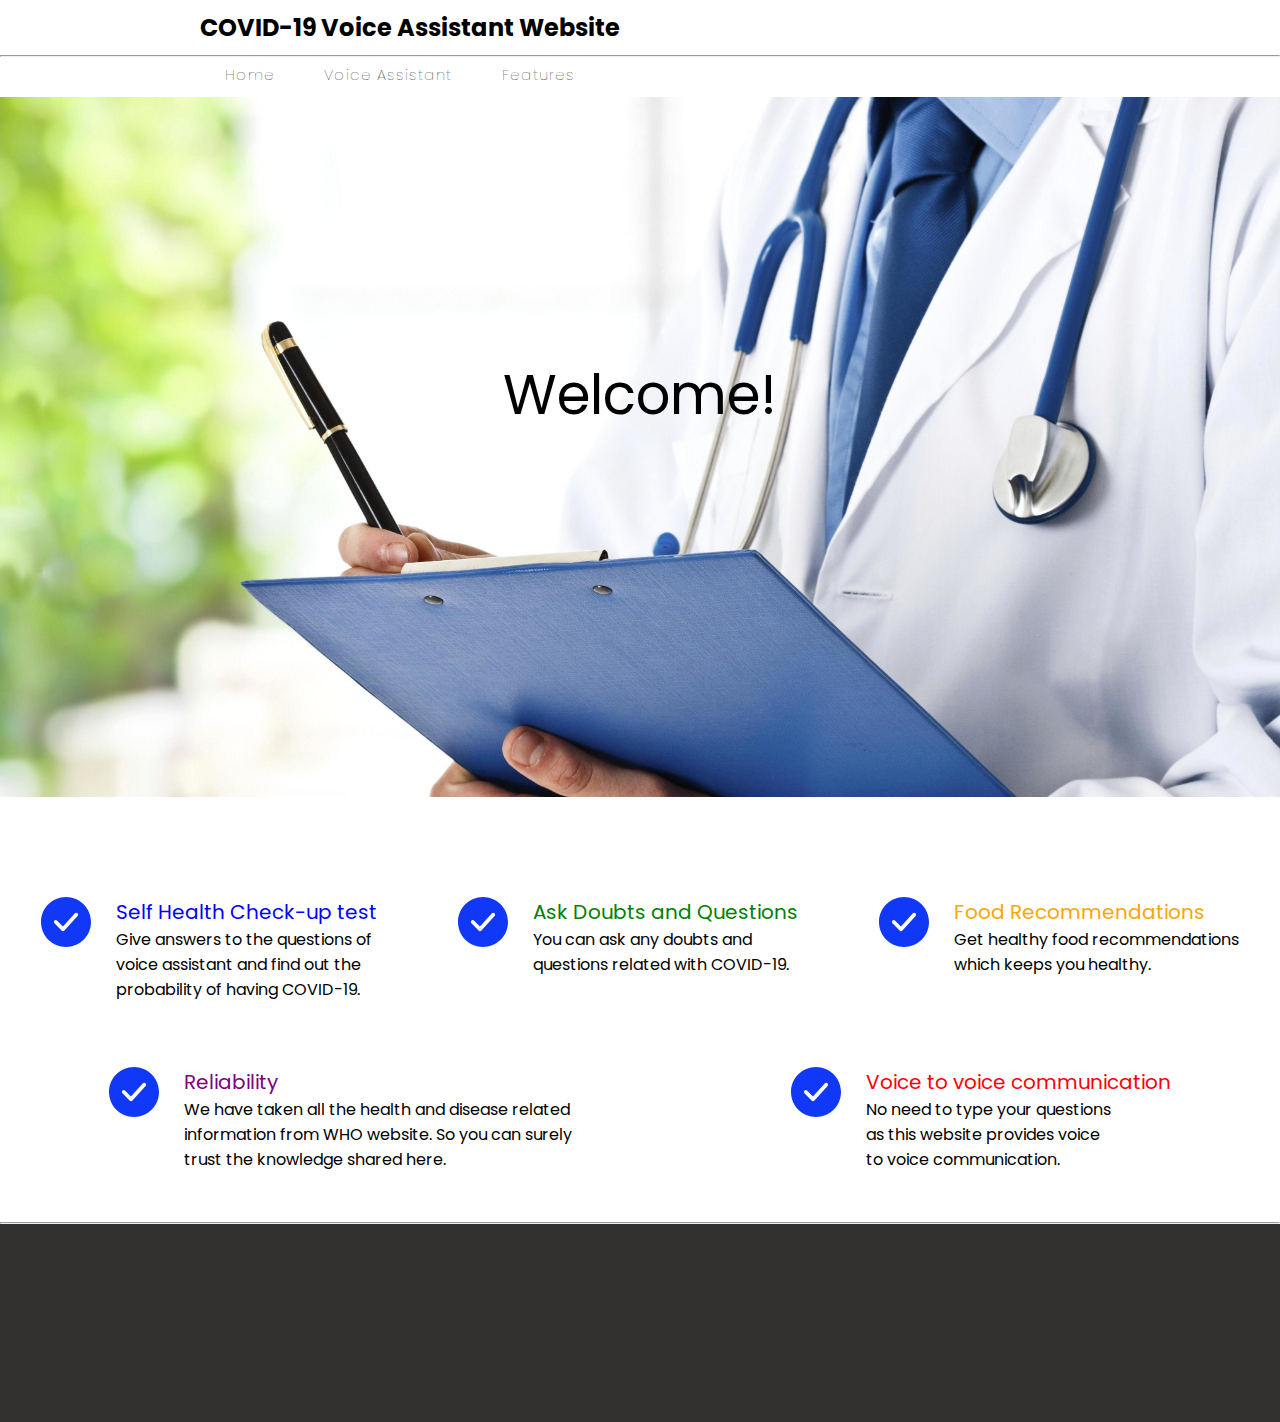
<file: index.html>
<html>
<head>
    <link href="https://fonts.googleapis.com/css?family=Poppins" rel="stylesheet">
    <link rel="stylesheet" href="styles.css">
    <title>COVID-19 Voice Assistant Website</title>
</head>
<body>
        <div class="title">
            <h4>COVID-19 Voice Assistant Website</h4>
        </div>
        <hr>
        <nav>
            <div class="nav-container">
                <ul class="nav-links">
                    <li>
                        <a href="index.html">Home</a>
                    </li>
                    <li>
                        <a href="va.html">Voice Assistant</a>
                    </li>
                    <li>
                        <a href="#features-container">Features</a>
                    </li>
            </div>
        </nav>
        
        <div class="center">
            <div class="center-text"> Welcome! </div>
        </div>
        <div class="features-container" id="features-container">
            <div class="features-top">
                <div class="features-flex-icon-content">
                    <div class="icon-container">
                        <img src="992481.svg" id="icon">
                    </div>
                    <div class="features-description">
                        <p class="features-titles" id="features-titles-1">Self Health Check-up test</p> 
                        <p>Give answers to the questions of <br> voice assistant
                            and find out the <br> probability of having COVID-19.</p>
                    </div> 
                </div>
                <div class="features-flex-icon-content">
                    <div class="icon-container">
                        <img src="992481.svg" id="icon">
                    </div>
                    <div class="features-description">
                        <p class="features-titles" id="features-titles-2">Ask Doubts and Questions</p>                        
                        <p>You can ask any doubts and <br> questions related with COVID-19.</p>
                    </div> 
                </div>
                <div class="features-flex-icon-content">
                    <div class="icon-container">
                        <img src="992481.svg" id="icon">
                    </div>
                    <div class="features-description">
                        <p class="features-titles" id="features-titles-3">Food Recommendations</p>                        
                        <p>Get healthy food recommendations <br> which keeps you healthy.</p>
                    </div>
                </div>
            </div>
        </div>
        
        <div class="features-bottom">
            <div class="features-flex-icon-content">
                <div class="icon-container">
                    <img src="992481.svg" id="icon">
                </div>
                <div class="features-description">
                    <p class="features-titles" id="features-titles-4">Reliability</p>                        
                    <p>We have taken all the health and disease related <br> information from WHO website. So you can surely <br> trust the knowledge shared here.</p>
                </div>
            </div>
            <div class="features-flex-icon-content">
                <div class="icon-container">
                    <img src="992481.svg" id="icon">
                </div>
                <div class="features-description">
                    <p class="features-titles" id="features-titles-5">Voice to voice communication</p>                    
                    <p>No need to type your questions <br> as this website provides voice <br> to voice communication.</p>
                </div> 
            </div>
        </div>
        <div class="footer">
            <hr id="horizontal">
        </div>
</body>
</html>
</file>
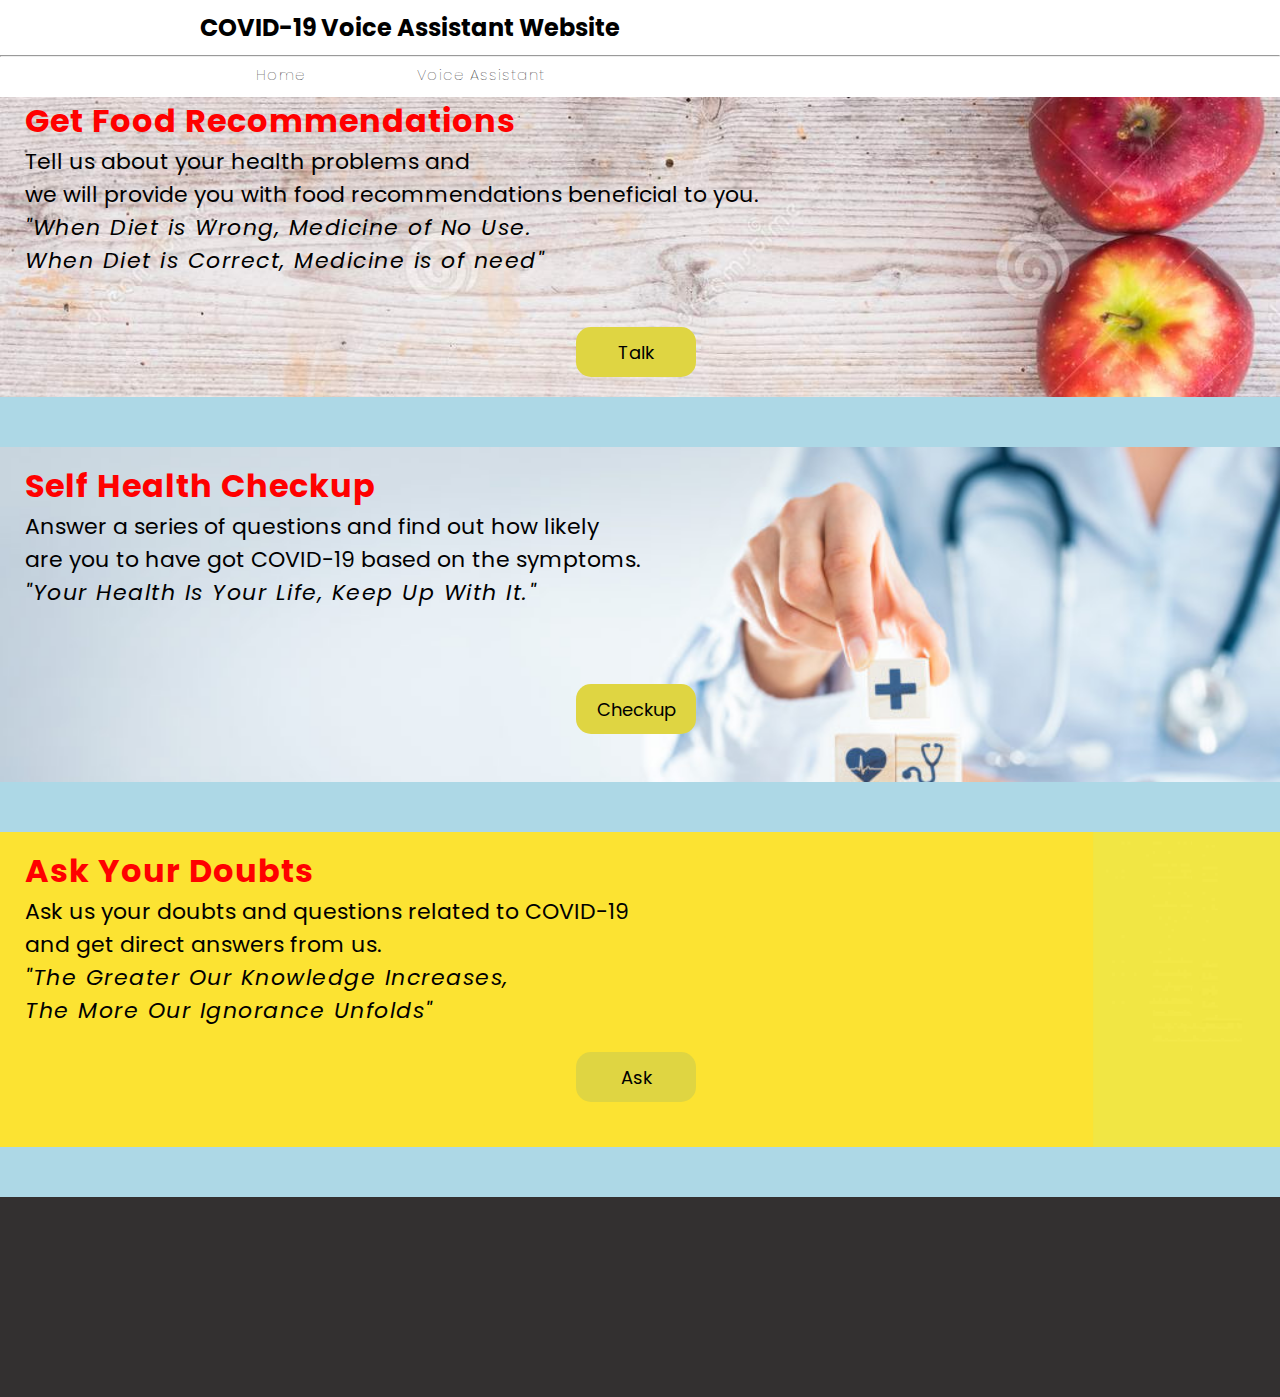
<file: va.html>
<html>
<head>
    <link href="https://fonts.googleapis.com/css?family=Poppins" rel="stylesheet">
    <link rel="stylesheet" href="styles.css">
    <title>Voice Assistant</title>
</head>
<body>
    <div class="title">
        <h4>COVID-19 Voice Assistant Website</h4>
    </div>
    <hr>
    <nav>
        <div class="nav-container">
            <ul class="nav-links">
                <li>
                    <a href="index.html">Home</a>
                </li>
                <li>
                    <a href="va.html">Voice Assistant</a>
                </li>
        </ul>
        </div>
    </nav>
    <div class="food-rec">
        <h3 class="headings">Get Food Recommendations</h3>
        <p class="text">Tell us about your health problems and <br> we will provide you with food recommendations beneficial to you. </p>
        <p class="quote">"When Diet is Wrong, Medicine of No Use. <br>  When Diet is Correct, Medicine is of need" </p>
        <br><br>
        <div class="buttons">
            <button class="talk" id="food-exe">Talk</button>
        </div>
        
    </div>
    
    
    <h3 class="content"></h3>

    <div class="mid"></div>

    <div class="check-up-div">
        <h3 class="headings">Self Health Checkup</h3>
        <p class="text">Answer a series of questions and find out how likely <br> are you to have got COVID-19 based on the symptoms. </p>
        <p class="quote">"Your Health Is Your Life, Keep Up With It."</p>
        <br><br><br>
        <div class="buttons">
            <button class="talk" id="checkUp">Checkup</button>
        </div>
    </div>

    <div class="mid"></div>

    <div class="doubts-div">
        <h3 class="headings">Ask Your Doubts</h3>
        <p class="text">Ask us your doubts and questions related to COVID-19 <br> and get direct answers from us.</p>
        <p class="quote">"The Greater Our Knowledge Increases, <br> The More Our Ignorance Unfolds"</p>
        <br>
        <div class="buttons">
            <button class="talk" id="doubts-id">Ask</button>
        </div>
    </div>

    <div class="mid"></div>

    <div class="footer"></div>

    <script src="food-rec.js"></script>
    <script src="checkup.js"></script>
    <script src="doubts.js"></script>
</body>
</html>
</file>
<file: styles.css>
*{
    margin: 0px;
    padding: 0px;
    font-family: 'Poppins', sans-serif;
}

.title{
    font-size: 24px;
    padding-left: 200px;
    padding-top: 10px;
    padding-bottom: 10px;
}
nav{
    display: flex;
    height: 40px;
    background-color: #ffffff;
}

.nav-container{
    padding-top: 5px;
    padding-bottom: auto;
    padding-left: 200px;
}
.nav-links{
    display: flex;
    justify-content: space-around;
    width: 400px;
}
.nav-links li{
    list-style: none;
}
.nav-links a{
    color: rgb(0, 0, 0);
    text-decoration: none;
    letter-spacing: 1px;
    font-weight: lighter;
    font-size: 15px;
}
.nav-links a:hover{
    color: blue;
}
.center{
    background-image: url('2017-03-27-13-56-58.jpg');
    background-size: cover;
    background-position: center;
    height: 700px;
    width: 100%;
    text-align: center;
    text-shadow: darkgray;
    font-size: 55px;
    color: #000000;
}
.center-text{
    padding-top: 20%;
}
.features-container{
    height: 250px;
    width: 100%;
}
.features-top{
    padding-top: 100px;
    display: flex;
    justify-content: space-around;
    width: 100%;
}
.features-bottom{
    padding-top: 20px;
    padding-bottom: 50px;
    display: flex;
    justify-content: space-around;
    width: 100%;
}
.icon-container{
    width: 50px;
    height: 50px;
}
#icon{
    margin: 0;
    height: 100%;
    width: 100%;
}
.features-flex-icon-content{
    display: flex;
}
.features-description{
    padding-left: 25px;
}
.features-titles{
    font-size: 20px;
}
#features-titles-1{ color: blue;}
#features-titles-2{ color: green;}
#features-titles-3{ color: orange;}
#features-titles-4{ color: purple;}
#features-titles-5{ color: red;}
.footer{
    height: 200px;
    width: 100%;
    background-color: rgb(51, 48, 48);
}
#horizontal{
    position: bottom;
}
.headings{
    color: red;
    font-size: 32px;
    letter-spacing: 1px;
}
.food-rec{
    background-image: url('apples-food-background-healthy-fruits-snack-wood-table-top-view-copy-space-ripe-red-row-right-side-rustic-high-118393085.jpg');
    background-size: cover;
    height: 300px;
    padding-left: 25px;
}
.text{
    font-size: 22px;
}
.quote{
    font-size: 22px;
    font-style: italic;
    letter-spacing: 1.5px;
}
.buttons{
    position: absolute;
    left: 45%;
}
.talk{
    text-align: center;
    width: 120px;
    height: 50px;
    border: none;
    border-radius: 15px;
    background-color: rgb(223, 213, 66);
    font-size: 18px;
}
button:focus {
    outline: none;
}
button:active {
    transform: scale(0.95);
    box-shadow: 3px 2px 10px 1px;
}
.mid{
    background-color: lightblue;
    height: 50px;
    width: 100%;
}
.check-up-div{
    background-image: url('How-Do-You-Become-a-Medical-and-Health-Services-Manager-1024x428.jpg');
    background-size: cover;
    height: 320px;
    padding-top: 15px;
    padding-left: 25px;
}

.doubts-div{
    background-image: url('Question-PixTeller (2).png');
    background-size: cover;
    height: 300px;
    padding-left: 25px;
    padding-top: 15px;
}
</file>
